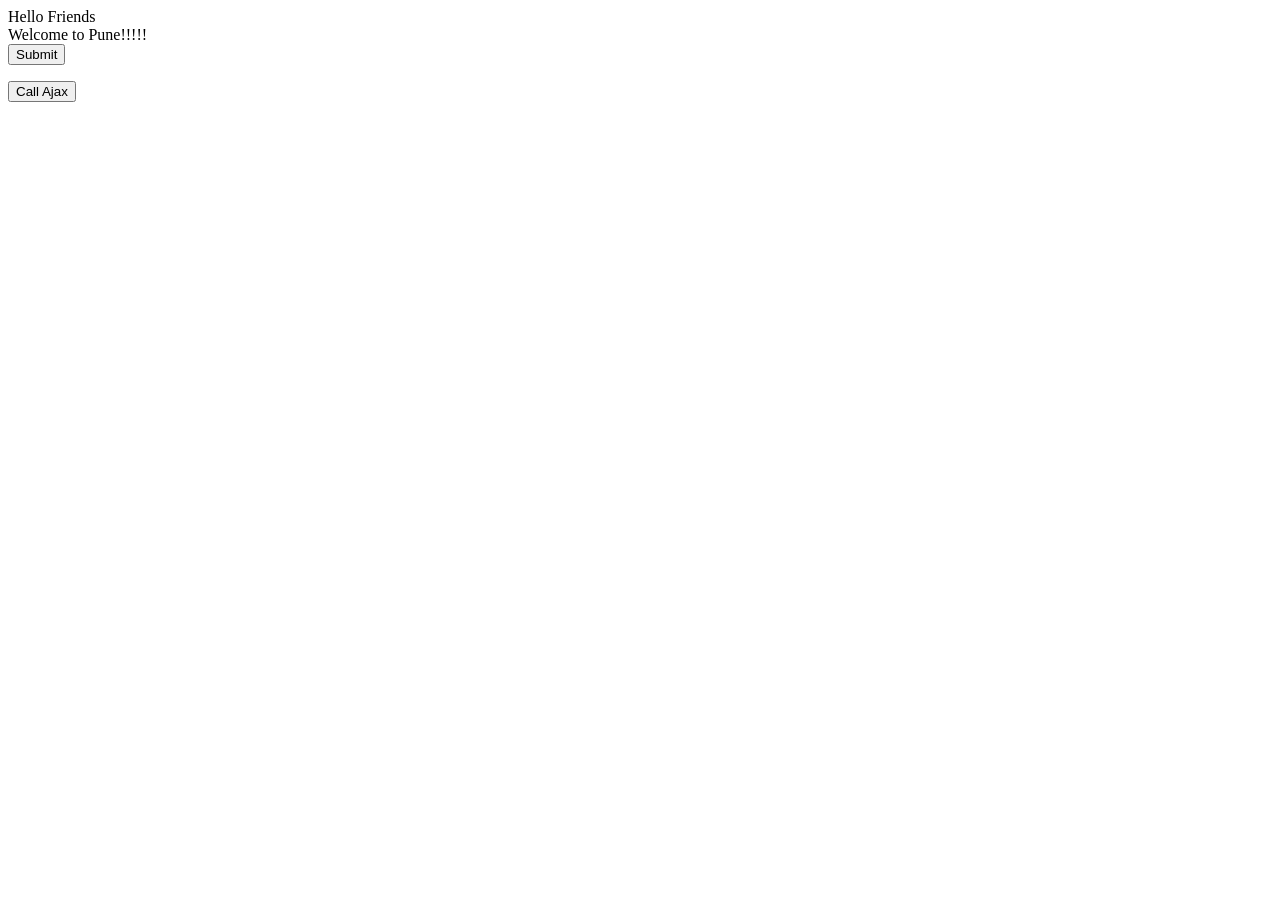
<file: ajax/index.html>
<html>
    <body>
    <div>
    Hello Friends <br>
    Welcome to Pune!!!!!<br>
    <button type="button" onclick="load()">
    Submit
    </button>
    </div>
    <p id="xyz"></p>
 <script>
 function load(){
 var req=new XMLHttpRequest()
 req.onreadystatechange=function() {
 if(this.readyState == 4 && this.status == 200){
 
 document.getElementById("xyz").innerHTML=this.responseText
 }
 }
 req.open('GET','data.txt',true)
 req.send()
 }
 //post method
 function  ajaxfunction(){
 var ajax=new XMLHttpRequest()
ajax.onreadystatechange=function() {
 if(this.readyState == 4 && this.status == 200){
 
 alert(this.responseText)
 }
 ajax.open('POST','data.txt',true)
 ajax.send()
}
 }
 </script>
 <button onclick="ajaxfunction()">Call Ajax</button>
 </body>
</html>
</file>
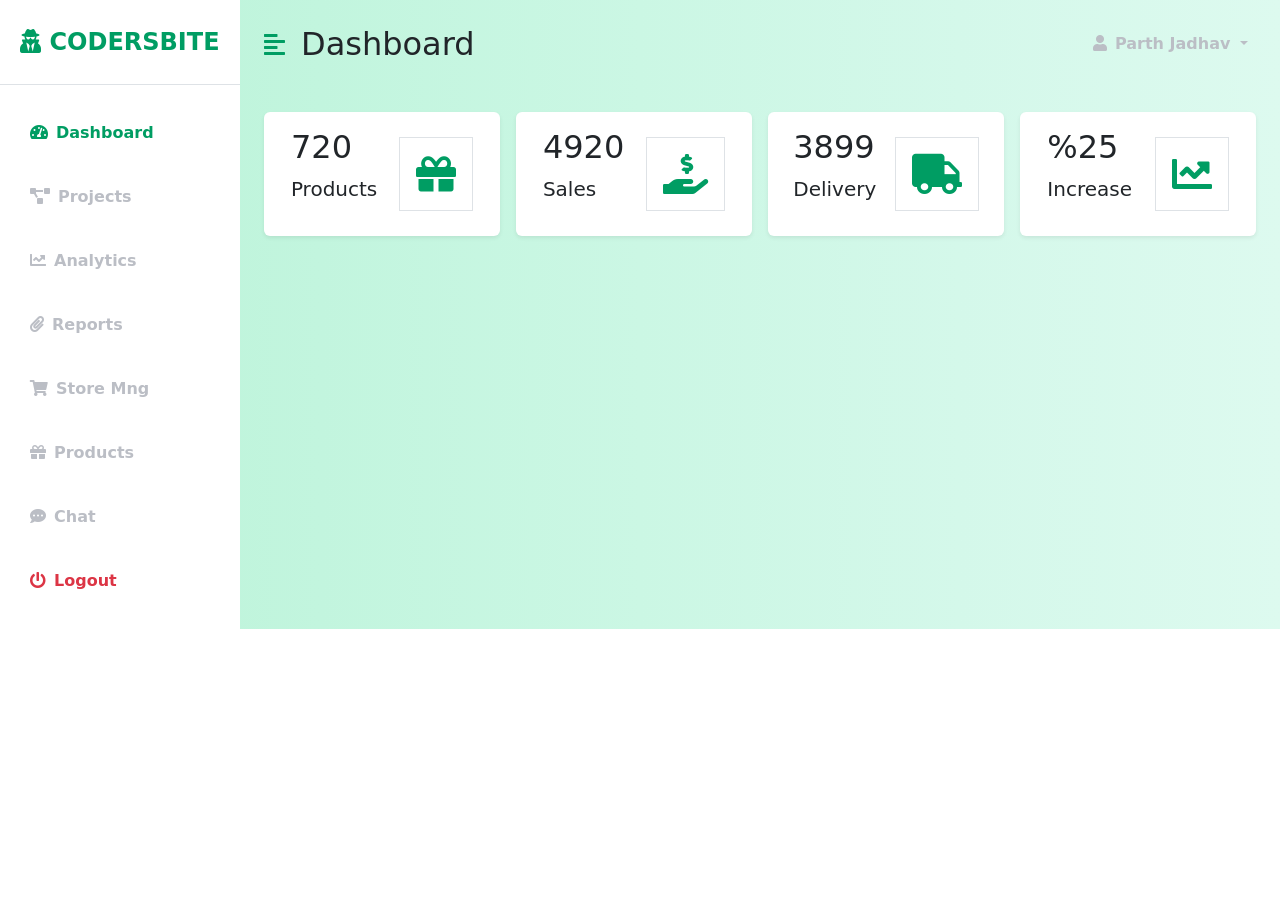
<file: bootstrap/index.html>
<!DOCTYPE html>
<html lang="en">
<head>
    <meta charset="UTF-8" />
    <meta http-equiv="X-UA-Compatible" content="IE=edge" />
    <meta name="viewport" content="width=device-width, initial-scale=1.0" />
    <link href="https://cdn.jsdelivr.net/npm/bootstrap@5.0.0-beta3/dist/css/bootstrap.min.css" rel="stylesheet" />
    <link rel="stylesheet" href="https://cdnjs.cloudflare.com/ajax/libs/font-awesome/5.15.3/css/all.min.css" />
    <link rel="stylesheet" href="index.css" />
    <title>Responsive Admin Dashboard</title>
</head>
<body>
    <div class="d-flex" id="wrapper">
        <!-- Sidebar -->
        <div class="bg-white" id="sidebar-wrapper">
            <div class="sidebar-heading text-center py-4 primary-text fs-4 fw-bold text-uppercase border-bottom"><i
                    class="fas fa-user-secret me-2"></i>Codersbite</div>
            <div class="list-group list-group-flush my-3">
                <a href="#" class="list-group-item list-group-item-action bg-transparent second-text active"><i
                        class="fas fa-tachometer-alt me-2"></i>Dashboard</a>
                <a href="#" class="list-group-item list-group-item-action bg-transparent second-text fw-bold"><i
                        class="fas fa-project-diagram me-2"></i>Projects</a>
                <a href="#" class="list-group-item list-group-item-action bg-transparent second-text fw-bold"><i
                        class="fas fa-chart-line me-2"></i>Analytics</a>
                <a href="#" class="list-group-item list-group-item-action bg-transparent second-text fw-bold"><i
                        class="fas fa-paperclip me-2"></i>Reports</a>
                <a href="#" class="list-group-item list-group-item-action bg-transparent second-text fw-bold"><i
                        class="fas fa-shopping-cart me-2"></i>Store Mng</a>
                <a href="#" class="list-group-item list-group-item-action bg-transparent second-text fw-bold"><i
                        class="fas fa-gift me-2"></i>Products</a>
                <a href="#" class="list-group-item list-group-item-action bg-transparent second-text fw-bold"><i
                        class="fas fa-comment-dots me-2"></i>Chat</a>
                <a href="#" class="list-group-item list-group-item-action bg-transparent text-danger fw-bold"><i
                        class="fas fa-power-off me-2"></i>Logout</a>
            </div>
        </div>
        <!-- /#sidebar-wrapper -->
        <!-- Page Content -->
        <div id="page-content-wrapper">
            <nav class="navbar navbar-expand-lg navbar-light bg-transparent py-4 px-4">
                <div class="d-flex align-items-center">
                    <i class="fas fa-align-left primary-text fs-4 me-3" id="menu-toggle"></i>
                    <h2 class="fs-2 m-0">Dashboard</h2>
                </div>
                <div class="collapse navbar-collapse" id="navbarSupportedContent">
                    <ul class="navbar-nav ms-auto mb-2 mb-lg-0">
                        <li class="nav-item dropdown">
                            <a class="nav-link dropdown-toggle second-text fw-bold" href="#" id="navbarDropdown"
                                role="button" data-bs-toggle="dropdown" aria-expanded="false">
                                <i class="fas fa-user me-2"></i>Parth Jadhav
                            </a>
                            <ul class="dropdown-menu" aria-labelledby="navbarDropdown">
                                <li><a class="dropdown-item" href="#">Profile</a></li>
                                <li><a class="dropdown-item" href="#">Settings</a></li>
                                <li><a class="dropdown-item" href="#">Logout</a></li>
                            </ul>
                        </li>
                    </ul>
                </div>
            </nav>
            <div class="container-fluid px-4">
                <div class="row g-3 my-2">
                    <div class="col-md-3">
                        <div class="p-3 bg-white shadow-sm d-flex justify-content-around align-items-center rounded">
                            <div>
                                <h3 class="fs-2">720</h3>
                                <p class="fs-5">Products</p>
                            </div>
                            <i class="fas fa-gift fs-1 primary-text border rounded-full secondary-bg p-3"></i>
                        </div>
                    </div>

                    <div class="col-md-3">
                        <div class="p-3 bg-white shadow-sm d-flex justify-content-around align-items-center rounded">
                            <div>
                                <h3 class="fs-2">4920</h3>
                                <p class="fs-5">Sales</p>
                            </div>
                            <i
                                class="fas fa-hand-holding-usd fs-1 primary-text border rounded-full secondary-bg p-3"></i>
                        </div>
                    </div>
                    <div class="col-md-3">
                        <div class="p-3 bg-white shadow-sm d-flex justify-content-around align-items-center rounded">
                            <div>
                                <h3 class="fs-2">3899</h3>
                                <p class="fs-5">Delivery</p>
                            </div>
                            <i class="fas fa-truck fs-1 primary-text border rounded-full secondary-bg p-3"></i>
                        </div>
                    </div>
                    <div class="col-md-3">
                        <div class="p-3 bg-white shadow-sm d-flex justify-content-around align-items-center rounded">
                            <div>
                                <h3 class="fs-2">%25</h3>
                                <p class="fs-5">Increase</p>
                            </div>
                            <i class="fas fa-chart-line fs-1 primary-text border rounded-full secondary-bg p-3"></i>
                        </div>
                    </div>
                </div>
            </div>
        </div>
    </div>
    <!-- /#page-content-wrapper -->
    </div>
    <script src="https://cdn.jsdelivr.net/npm/bootstrap@5.0.0-beta3/dist/js/bootstrap.bundle.min.js"></script>
</body>
</html>
</file>
<file: bootstrap/index.css>
:root {
    --main-bg-color: #009d63;
    --main-text-color: #009d63;
    --second-text-color: #bbbec5;
    --second-bg-color: #c1efde;
  }
  .primary-text {
    color: var(--main-text-color);
  }
  .second-text {
    color: var(--second-text-color);
  }
  #wrapper {
    overflow-x: hidden;
    background-image: linear-gradient(
      to right,
      #baf3d7,
      #c2f5de,
      #cbf7e4,
      #d4f8ea,
      #ddfaef
    );
  }
  #sidebar-wrapper .list-group {
    width: 15rem;
  }
  #page-content-wrapper {
    min-width: 100vw;
  }
  #wrapper.toggled #sidebar-wrapper {
    margin-left: 0;
}
.list-group-item {
  border: none;
  padding: 20px 30px;
}
.list-group-item.active {
  background-color: transparent;
  color: var(--main-text-color);
  font-weight: bold;
  border: none;
}
@media (min-width: 768px) {
  #sidebar-wrapper {
    margin-left: 0;
  }
  #page-content-wrapper {
    min-width: 0;
    width: 100%;
  }
  #wrapper.toggled #sidebar-wrapper {
    margin-left: -15rem;
  }
}
</file>
